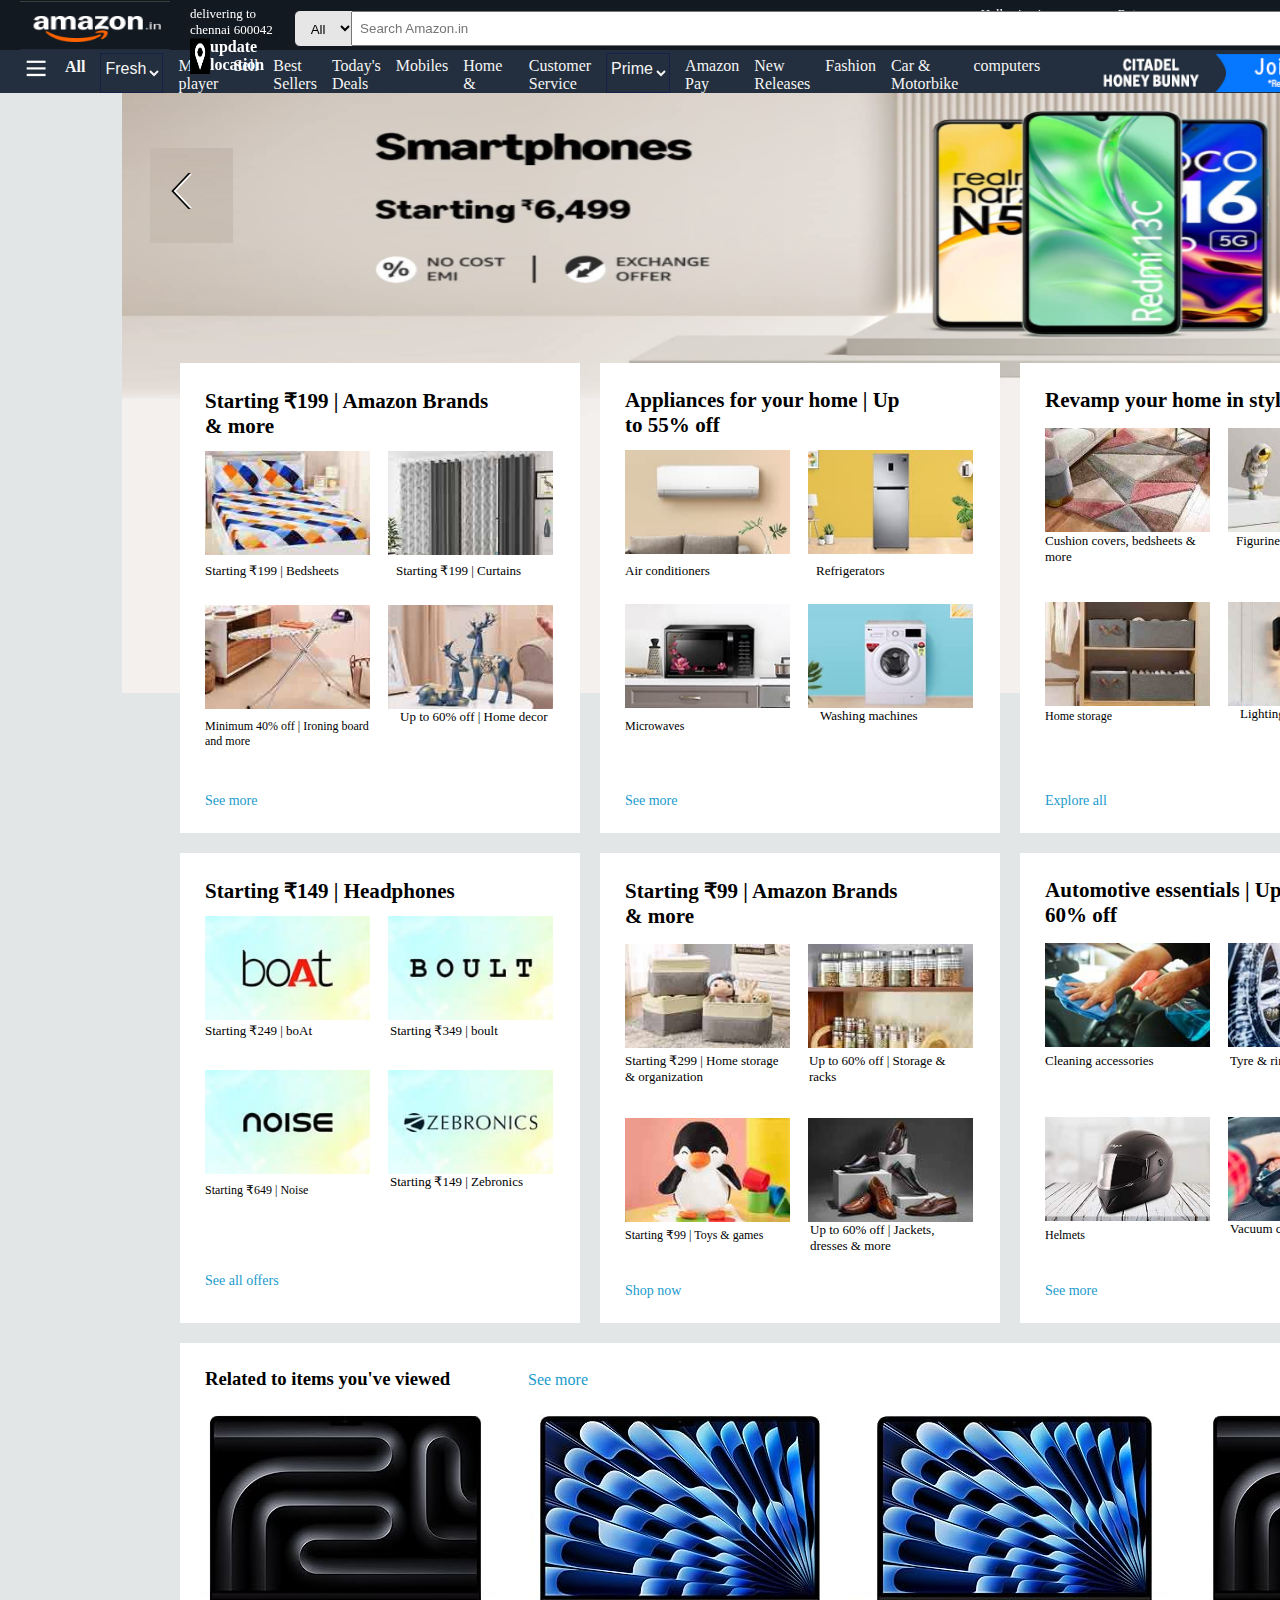
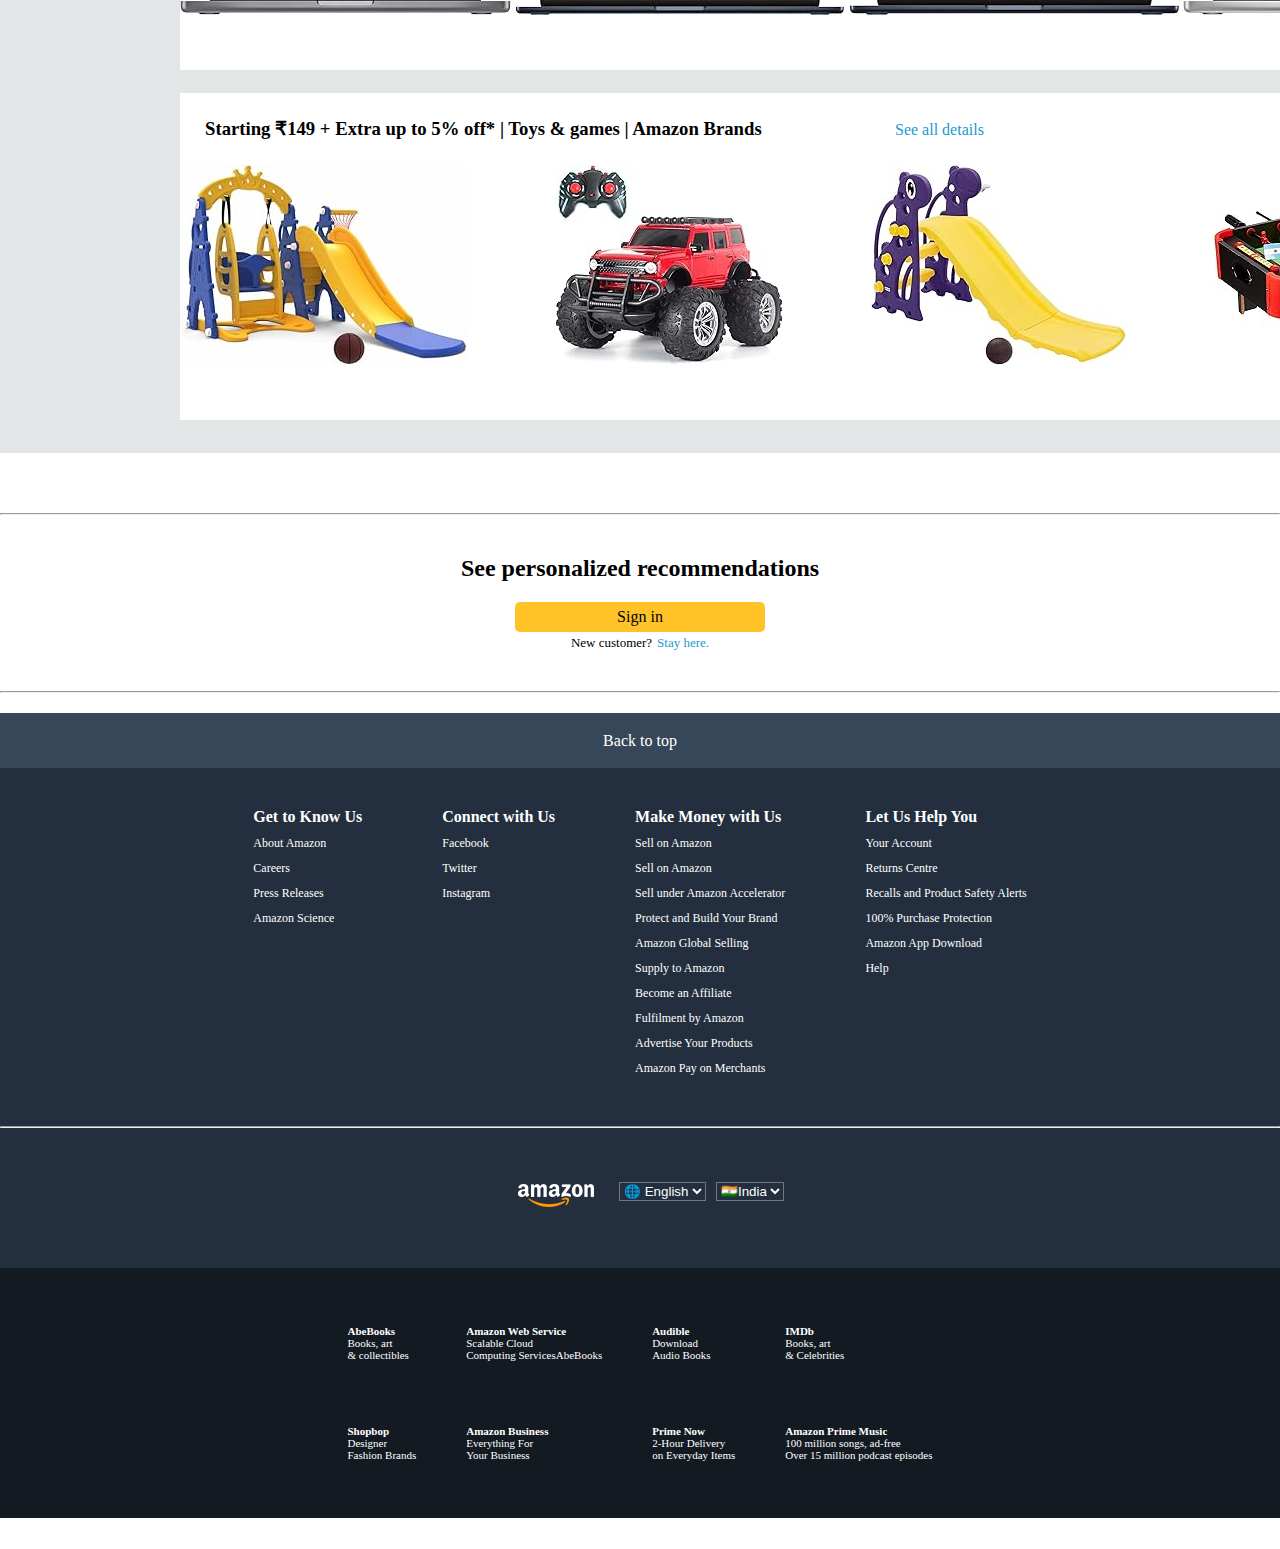
<file: index.html>
<!DOCTYPE html>
<html lang="en">

<head>
    <meta charset="UTF-8">
    <meta name="viewport" content="width=device-width, initial-scale=1.0">
    <title>Amazon clone</title>
    <link rel="stylesheet" href="./style.css">
</head>

<body>
    <div class="header" >
        <div class="amazon">
            <img src="./photos/amazon.png " height="50px" width="150px" alt="">
        </div>
        
        <div class="address">
            <p style="font-size: small; font-weight: lighter;">delivering to chennai 600042</p>
            <div class="address2">
                <img src="./photos/location.png" width="20px" alt="location">
                <p style="font-size: medium; font-weight: bolder;"> update location</p>
            </div>

        </div>
        <div class="input">

            <select class="category-drop" name="" id="">
                <option value="all">All</option>
                <option value="Electronics">Electronics</option>
                <option value="furniture">Furniture</option>
                <option value="toys">toys</option>
            </select>
            <input class="search" type="text" placeholder="Search Amazon.in" size="70px" height="60x">
            <div class="search_logo">
                <img src="./photos/search_logo.png" alt="search_logo" height="40px">
            </div>
        </div>
        <div class="language">
            <div class="location-flag">
                <img src="./photos/indian_flag.jpg" alt="indian_flag" width="23px">
            </div>
            <select name="" id="" class="language-drop">
                <option value="IND">EN</option>
                <option value="ENG">HINDI</option>
                <option value="AUS">JPN</option>
            </select>

        </div>
        <div class="sign-in">
            <p class="hello-sign"><a href="./sign-in.html" style="color: white;text-decoration: none;" target="_blank">Hello,sign in</a></p>
            <select name="" id="" class="sign-drop">
                <option value="accounts">Account & Lists</option>
            </select>
        </div>
        <div class="return">
            <p class="return-p">Returns</p>
            <p class="order-p">&Orders</p>
        </div>
        <div class="cart">
            <img src="./photos/cart.png" alt="cart" height="50px" width="90px">
        </div>
    </div>
    <div class="category" id="category">
        <div class="line-pic">
            <img src="./photos/lines.png" alt="lines" width="30px">
        </div>
        <p class="p-all">All</p>
        <select name="" id="" class="fresh">
            <option value="fresh">Fresh</option>
        </select>
        <p class="p-nav">MX player</p>
        <p class="p-nav">Sell</p>
        <p class="p-nav">Best Sellers</p>
        <p class="p-nav">Today's Deals</p>
        <p class="p-nav">Mobiles</p>
        <p class="p-nav">Home & Kitchen</p>
        <p class="p-nav">Customer Service</p>
        <select name="" id="" class="fresh">
            <option value="fresh">Prime</option>
        </select>
        <p class="p-nav">Amazon Pay</p>
        <p class="p-nav">New Releases</p>
        <p class="p-nav">Fashion</p>
        <p class="p-nav">Car & Motorbike</p>
        <p class="p-nav">computers</p>
        <div class="line-pic">
            <img src="./photos/ad.jpg" alt="lines" width="380px" height="40px">
        </div>
    </div>
    <div class="body" >
        <div class="bgad">
            <img src="./photos/bgadd.png" alt="adpic" width="1720px" height="600px">
        </div>
        <div class="products">
            <div class="item1">
                <div class="item1text">
                    <h3>Starting ₹199 | Amazon Brands</h3>
                    <h3>& more</h3>
                </div>
                <div class="item1grid">
                    <img src="./photos/item1/item11.jpg" alt="pic" height="104px" width="165px">
                    <img src="./photos/item1/item12.jpg" alt="pic" height="104px" width="165px">
                    <img src="./photos/item1/item13.jpg" alt="pic" height="104px" width="165px">
                    <img src="./photos/item1/item14.jpg" alt="pic" height="104px" width="165px">
                </div>
                <div class="item11info">
                    <P>Starting ₹199 | Bedsheets</P>
                </div>
                <div class="item12info">
                    <p>Starting ₹199 | Curtains</p>
                </div>
                <div class="item13info">
                    <p>Minimum 40% off | Ironing board and more</p>
                </div>
                <div class="item14info">
                    <p>Up to 60% off | Home decor</p>
                </div>
                <div class="item1seemore"><a href="" style="text-decoration: none; color: rgb(32, 155, 204);">See
                        more</a></div>
            </div>
            <div class="item2">
                <div class="item2text">
                    <h3>Appliances for your home | Up</h3>
                    <h3>to 55% off</h3>
                </div>
                <div class="item2grid">
                    <img src="./photos/item2/item21.jpg" alt="pic" height="104px" width="165px">
                    <img src="./photos/item2/item22.jpg" alt="pic" height="104px" width="165px">
                    <img src="./photos/item2/item23.jpg" alt="pic" height="104px" width="165px">
                    <img src="./photos/item2/item24.jpg" alt="pic" height="104px" width="165px">
                </div>
                <div class="item21info">
                    <P>Air conditioners</P>
                </div>
                <div class="item22info">
                    <p>Refrigerators</p>
                </div>
                <div class="item23info">
                    <p>Microwaves</p>
                </div>
                <div class="item24info">
                    <p>Washing machines</p>
                </div>
                <div class="item2seemore"><a href="" style="text-decoration: none; color: rgb(32, 155, 204);">See
                        more</a></div>
            </div>
            <div class="item3">
                <div class="item3text">
                    <h3>Revamp your home in style</h3>
                </div>
                <div class="item3grid">
                    <img src="./photos/item3/item31.jpg" alt="pic" height="104px" width="165px">
                    <img src="./photos/item3/item32.jpg" alt="pic" height="104px" width="165px">
                    <img src="./photos/item3/item33.jpg" alt="pic" height="104px" width="165px">
                    <img src="./photos/item3/item34.jpg" alt="pic" height="104px" width="165px">
                </div>
                <div class="item31info">
                    <P>Cushion covers, bedsheets & more</P>
                </div>
                <div class="item32info">
                    <p>Figurines, vases & more</p>
                </div>
                <div class="item33info">
                    <p>Home storage</p>
                </div>
                <div class="item34info">
                    <p>Lighting solutions</p>
                </div>
                <div class="item3seemore"><a href="" style="text-decoration: none; color: rgb(32, 155, 204);">Explore
                        all</a></div>
            </div>
            <div class="item41">
                <div class="item4grid">
                    <div>
                        <h3 class="item411">Sign in for your best</h3>
                        <h3 class="item411">experience</h3>
                        <p class="item412">Sign in securely</p>
                    </div>
                    <div class="item42">
                        <img src="./photos/item4/item4.png" alt="ad" height="300px" width="300px">
                    </div>
                </div>
            </div>
            <div class="item5">
                <div class="item5text">
                    <h3>Starting ₹149 | Headphones</h3>
                </div>
                <div class="item5grid">
                    <img src="./photos/item5/item51.jpg" alt="pic" height="104px" width="165px">
                    <img src="./photos/item5/item52.jpg" alt="pic" height="104px" width="165px">
                    <img src="./photos/item5/item53.jpg" alt="pic" height="104px" width="165px">
                    <img src="./photos/item5/item54.jpg" alt="pic" height="104px" width="165px">
                </div>
                <div class="item51info">
                    <P>Starting ₹249 | boAt</P>
                </div>
                <div class="item52info">
                    <p>Starting ₹349 | boult</p>
                </div>
                <div class="item53info">
                    <p>Starting ₹649 | Noise</p>
                </div>
                <div class="item54info">
                    <p>Starting ₹149 | Zebronics</p>
                </div>
                <div class="item5seemore"><a href="" style="text-decoration: none; color: rgb(32, 155, 204);">See all
                        offers</a></div>
            </div>
            <div class="item6">
                <div class="item6text">
                    <h3>Starting ₹99 | Amazon Brands </h3>
                    <h3>& more</h3>
                </div>
                <div class="item6grid">
                    <img src="./photos/item6/item61.jpg" alt="pic" height="104px" width="165px">
                    <img src="./photos/item6/item62.jpg" alt="pic" height="104px" width="165px">
                    <img src="./photos/item6/item63.jpg" alt="pic" height="104px" width="165px">
                    <img src="./photos/item6/item64.jpg" alt="pic" height="104px" width="165px">
                </div>
                <div class="item61info">
                    <P>Starting ₹299 | Home storage & organization</P>
                </div>
                <div class="item62info">
                    <p>Up to 60% off | Storage & racks</p>
                </div>
                <div class="item63info">
                    <p>Starting ₹99 | Toys & games</p>
                </div>
                <div class="item64info">
                    <p>Up to 60% off | Jackets, dresses & more</p>
                </div>
                <div class="item6seemore"><a href="" style="text-decoration: none; color: rgb(32, 155, 204);">Shop
                        now</a></div>
            </div>
            <div class="item7">
                <div class="item7text">
                    <h3>Automotive essentials | Up to</h3>
                    <h3>60% off</h3>
                </div>
                <div class="item7grid">
                    <img src="./photos/item7/item71.jpg" alt="pic" height="104px" width="165px">
                    <img src="./photos/item7/item72.jpg" alt="pic" height="104px" width="165px">
                    <img src="./photos/item7/item73.jpg" alt="pic" height="104px" width="165px">
                    <img src="./photos/item7/item74.jpg" alt="pic" height="104px" width="165px">
                </div>
                <div class="item71info">
                    <P>Cleaning accessories</P>
                </div>
                <div class="item72info">
                    <p>Tyre & rim care</p>
                </div>
                <div class="item73info">
                    <p>Helmets</p>
                </div>
                <div class="item74info">
                    <p>Vacuum cleaner</p>
                </div>
                <div class="item7seemore"><a href="" style="text-decoration: none; color: rgb(32, 155, 204);">See
                        more</a></div>
            </div>
            <div class="item8">
                <div class="item8text">
                    <h3>Automotive essentials | Up to</h3>
                    <h3>60% off</h3>
                </div>
                <div class="item8grid">
                    <img src="./photos/item8/item81.jpg" alt="pic" height="104px" width="165px">
                    <img src="./photos/item8/item82.jpg" alt="pic" height="104px" width="165px">
                    <img src="./photos/item8/item83.jpg" alt="pic" height="104px" width="165px">
                    <img src="./photos/item8/item84.jpg" alt="pic" height="104px" width="165px">
                </div>
                <div class="item81info">
                    <P>Cleaning accessories</P>
                </div>
                <div class="item82info">
                    <p>Tyre & rim care</p>
                </div>
                <div class="item83info">
                    <p>Helmets</p>
                </div>
                <div class="item84info">
                    <p>Vacuum cleaner</p>
                </div>
                <div class="item8seemore"><a href="" style="text-decoration: none; color: rgb(32, 155, 204);">See
                        more</a></div>
            </div>
            <div class="item9">
                <div class="item91">
                    <h3>Related to items you've viewed</h3>
                    <a href="" style="text-decoration: none; color: rgb(32, 155, 204);" class="item911">See more</a>
                </div>
                <div class="item92">
                    <img src="./photos/item9/item91.jpg" alt="lap" style="padding-left: 0px;">
                    <img src="./photos/item9/item92.jpg" alt="lap">
                    <img src="./photos/item9/item93.jpg" alt="lap">
                    <img src="./photos/item9/item94.jpg" alt="lap">
                    <img src="./photos/item9/item95.jpg" alt="lap" style="padding-right: 0px;">
                </div>
            </div>
            <div class="item10">
                <div class="item101">
                    <h3>Starting ₹149 + Extra up to 5% off* | Toys & games | Amazon Brands</h3>

                    <a href="" style="text-decoration: none; color: rgb(32, 155, 204);" class="item1011">See all
                        details</a>
                </div>
                <div class="item102">
                    <img src="./photos/item10/item101.jpg" alt="lap" style="padding-left: 0px;">
                    <img src="./photos/item10/item102.jpg" alt="lap">
                    <img src="./photos/item10/item103.jpg" alt="lap">
                    <img src="./photos/item10/item104.jpg" alt="lap">
                    <img src="./photos/item10/item105.jpg" alt="lap" style="padding-right: 0px;">
                </div>

            </div>
            <div class="sponsor">Sponsoredⓘ</div>
        </div>

        <div class="footer1">
            <hr>
            <h2 style="padding-top: 40px;">See personalized recommendations</h2>
            <p class="sign-p">Sign in</p>
            <div class="customer" style="padding-bottom: 40px;">
                <p>New customer?</p>
                <a href="" style="text-decoration: none; color: rgb(32, 155, 204);">Stay here.</a>
            </div>
            <hr>
        </div>
        <div class="back2top">
            <a href="#category" style="color: white; text-decoration: none;" >Back to top</a>
        </div>
        <div class="footer2">
            <div class="info">
                <div class="info1">
                    <p class="topic">Get to Know Us</p>
                    <p class="content">About Amazon</p>
                    <p class="content">Careers</p>
                    <p class="content">Press Releases</p>
                    <p class="content">Amazon Science</p>
                </div>
                <div class="info2">
                    <p class="topic">Connect with Us</p>
                    <p class="content">Facebook</p>
                    <p class="content">Twitter</p>
                    <p class="content">Instagram</p>
                </div>
                <div class="info3">
                    <p class="topic">Make Money with Us</p>
                    <p class="content">Sell on Amazon</p>
                    <p class="content">Sell on Amazon</p>
                    <p class="content">Sell under Amazon Accelerator</p>
                    <p class="content">Protect and Build Your Brand</p>
                    <p class="content">Amazon Global Selling</p>
                    <p class="content">Supply to Amazon</p>
                    <p class="content">Become an Affiliate</p>
                    <p class="content">Fulfilment by Amazon</p>
                    <p class="content">Advertise Your Products</p>
                    <p class="content">Amazon Pay on Merchants </p>
                </div>
                <div class="info4">
                    <p class="topic">Let Us Help You</p>
                    <p class="content">Your Account</p>
                    <p class="content">Returns Centre</p>
                    <p class="content">Recalls and Product Safety Alerts</p>
                    <p class="content">100% Purchase Protection</p>
                    <p class="content">Amazon App Download</p>
                    <p class="content">Help</p>
                </div>
            </div>
            <hr>
            <div class="about">
                <img src="./photos/amazons.png" alt="">
                <div>
                    <select name="" id="" style="background-color: #232f3e; color: white;">
                        <option value="eng">🌐 English </option>
                        <option value="tam">🌐 Tamil</option>
                    </select>
                </div>
                <select name="" id="" style="background-color: #232f3e; color: white;">
                    <option value="ind">🇮🇳India</option>
                </select>
            </div>
        </div>

    </div>
    <div class="footer3">
        <div class="grid1">
            <p class="f11">AbeBooks</p>
            <p class="f1">Books, art</p>
            <p class="f1">& collectibles</p>
        </div>
        <div class="grid1">
            <p class="f11">Amazon Web Service</p>
            <p class="f1">Scalable Cloud</p>
            <p class="f1">Computing ServicesAbeBooks</p>
        </div>

        <div class="grid1">
            <p class="f11">Audible</p>
            <p class="f1">Download</p>
            <p class="f1">Audio Books</p>
        </div>
        <div class="grid1">
            <p class="f11">IMDb</p>
            <p class="f1">Books, art</p>
            <p class="f1">& Celebrities</p>
        </div>
        <div class="grid1">
            <p class="f11"> Shopbop</p>
            <p class="f1">Designer</p>
            <p class="f1">Fashion Brands</p>
        </div>
        <div class="grid1">
            <p class="f11">Amazon Business</p>
            <p class="f1">Everything For</p>
            <p class="f1">Your Business</p>
        </div>
        <div class="grid1">
            <p class="f11">Prime Now</p>
            <p class="f1">2-Hour Delivery</p>
            <p class="f1">on Everyday Items</p>
        </div>
        <div class="grid1">
            <p class="f11"> Amazon Prime Music</p>
            <p class="f1">
                100 million songs, ad-free</p>
            <p class="f1">
                Over 15 million podcast episodes </p>
        </div>
        <div class="footer4">
            <p>Conditions of Use & Sale</p>
            <p>Privacy Notice</p>
            <p>Interest-Based Ads </p>
            </p>

        </div>
        <div class="footer5">
            <p>© 1996-2024, Amazon.com, Inc. or its affiliates</p>
        </div>

        

    </div>
    <div class="back"><img src="./photos/back.png" alt="back"></div>
    <div class="next"><img src="./photos/next.png" alt="next"></div>
</body>

</html>
</file>
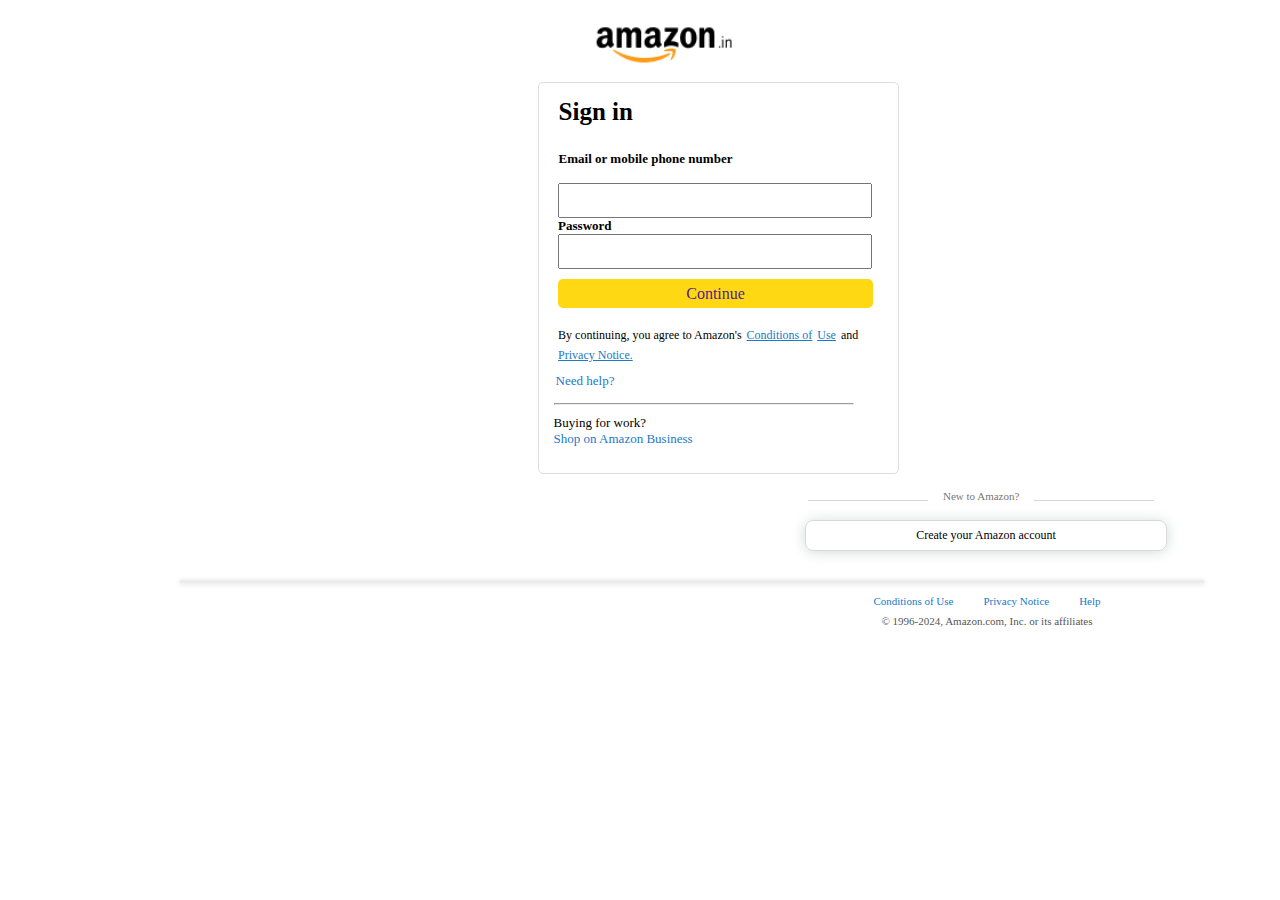
<file: sign-in.html>
<!DOCTYPE html>
<html lang="en">

<head>
    <meta charset="UTF-8">
    <meta name="viewport" content="width=device-width, initial-scale=1.0">
    <title>Sign-in</title>
    <link rel="stylesheet" href="./sign-in.css">
    <script src="./sign-in.js"></script>
</head>

<body>

    <div class="logo">
        <img src="./photos/sign_amazon.png" alt="sign-in" height="50px">
    </div>
    <div class="form">
        <div class="space1">
            <p class="p1">Sign in </p>
            <p class="p2">Email or mobile phone number </p>
        </div>
        <div class="input">
            <input type="text" class="input1" id="name">
            <p class="pp">Password</p>
            <input type="password" class="pass" id="pass">
            <p class="continue">
                <a href="" style="text-decoration: none;" onclick="contin(event)">Continue</a>
            </p>
        </div>

        <div class="space2">

            <p>By continuing, you agree to Amazon's </p>
            <a href="" style="color: #2079c8;">Conditions of </a>
            <a href="" style="color:#2079c8 ;">Use </a>
            <p>and</p>
            <a href="" style="color: #2079c8;">Privacy Notice. </a>
        </div></span>
        <a href="" class="need" style="text-decoration: none; color: #2079c8;">Need help? </a>
        <div class="space3">
            <hr style="color: #fcfdfd; margin-bottom: 10px;">
            <p style="font-size: 13px;">Buying for work? </p>
            <a href="" style="text-decoration: none;color: #2079c8">Shop on Amazon Business</a>
        </div>
    </div>
    <div class="newtoamazon">
        <div style="width: 120px; height: 1px;background-color: #d5d9d9; margin-top: 10px;"></div>
        <p class="p3">New to Amazon?</p>
        <div style="width: 120px; height: 1px;background-color: #d5d9d9; margin-top: 10px;"></div>
    </div>
    <p class="p4">Create your Amazon account </p>
    <div class="line"></div>
    <div class="footer1">
        <a href="" style="text-decoration: none; color: #2079c8">Conditions of Use </a>
        <a href="" style="text-decoration: none; color: #2079c8">Privacy Notice </a>
        <a href="" style="text-decoration: none; color: #2079c8">Help</a>
    </div>
    <p class="p5">© 1996-2024, Amazon.com, Inc. or its affiliates </p>

</body>

</html>
</file>
<file: style.css>
*{
    margin: 0px;
    padding: 0px;
    scroll-behavior: smooth;
}
.header{
    display: flex;
    height: 50px;
    width: 100%;
    background-color: #131921;
    
    gap:0px;
    position: sticky;
    top:0px;
    z-index: 5;
}

.address{
    width: 200px;
    padding-left: 20px;
    padding-right: 0px;
    padding-top: 6px;
    color: white;
    top: 6px;
    
}
.input{
    display: inline-flex;
    padding-left: 0px;
    padding-top: 10px;
    height: 55px;
    position: relative;
    width: 1080px;
}
.amazon{
    padding-left: 20px;

}
.back{
    position: absolute;
    left: 150px;
    top: 148px;
}
.next{
    position: absolute;
    left: 1740px;
    top: 148px;
}
.search{
    position: absolute;
    left: 63px;
    width: 1008px;
    height: 31px;
    margin-left: 0px;
    padding-left: 7px;
    top: 11px;
}
.category-drop{
    position: absolute;
   
    width: 60px;
    height: 37px;
    text-align: center;
    /* position: absolute; */
    margin-right: 0px;
    left: 6px;
    padding: 10px;
    background-color: #e6e6e6;
    border-color:  #131921;;
    border-end-end-radius: 0px;
    border-top-left-radius: 6px;
    border-bottom-left-radius: 6px;
}
.address2{
    display: flex;
}
.search_logo{
  position: absolute;
  top: 8px;
  left: 1080px;
}
.language{
    display: flex;
    align-items: center;
    
}
.location-flag{
    margin-top: 15px;
    height: 23px;    
    margin-left: 80px;

}
.language-drop{
    padding-left: 0px;
    margin-top: 12px;
    height: 23px;
    width: 60px;
    color: white;
    border-color:#131921 ;
    background-color:#131921 ;
}
.sign-in{
    color: white;
    background-color:#131921;
}
.sign-drop{
    background-color:#131921;
    color: white;
    font-size: 15px;
    font-weight:bolder;
    border-color: #131921;
}
.hello-sign{
    margin-top: 6px;
    font-size: small;
    font-weight: lighter;
}
.return{
    color: white;
    
}
.return-p{
    margin-top: 6px;
    font-size: small;
    font-weight: lighter;
}
.order-p{
    color: white;
    font-weight: bolder;
}
.cart{
    margin-left: 10px;
}
.category{
    display: flex;
    height: 40px;
    width: 100%;
    background-color:#232f3e;
    position: relative;
    gap:15px;
    padding-top: 3px;
}
.line-pic{
    padding-left: 20px;
}
.p-all{
    color: whitesmoke;
    padding-top: 5px;
    font-size: 16px;
    font-weight: bolder;
}
.fresh{
    background-color:#232f3e;    
    color: whitesmoke;
    padding-bottom: 9px;
    font-size: 16px;
    border-color:rgb(21, 33, 70) ;
}
.p-nav{
    margin-top: 4px;
    color: whitesmoke;
    font-size: 16px;
}


.body{
    display: grid;
    height:1960px ;
    position: relative;
    background-color: #e3e6e6;
    /* grid-template-columns: auto auto auto ; */
    gap: 10px;
}

.bgad{
    position: absolute;
    left: 122px;
    
}
.products{
    position: absolute;
    display: grid;
}

/* item1 */
.item1{
    position: absolute;
    height: 420px;
    width: 350px;
    background-color: white;
    left: 180px;
    top: 270px;
    padding: 25px;
}
.item1grid{
    /* position: absolute; */
    display: grid;
    grid-template-columns: auto auto;
    column-gap: 15px;
    row-gap: 50px;
    top: 350px;
    left: 270px;
    margin-top: 12px;
    /* background-color: white; */

}
.item1text{
    /* position: absolute; */
    width: 348px;
    left: 270px;
    top: 290px;
    font-size: 18px;
    /* background-color: white; */
    
}
.item11info{
    display: flex;
    position: absolute;
    top: 200px;
    width: 165px;
    font-size: 13px;
}
.item12info{
    /* display: flex; */
    position: absolute;
    top: 200px;
    width: 165px;
    font-size: 13px;
    left: 216px;
}
.item13info{
    display: flex;
    position: absolute;
    top: 356px;
    width: 165px;
    font-size: 12px;
}
.item14info{
    position: absolute;
    /* top: 110x; */
    left: 220px;
    width: 165px;
    font-size: 13px;
}
.item1seemore{
    position: absolute;
    top: 430px;
    
    font-size: 14px;
}


/* item2 */
.item2{
    position: absolute;
    height: 420px;
    width: 350px;
    background-color: white;
    left: 600px;
    top: 270px;
    padding: 25px;

}
.item2grid{
    display: grid;
    grid-template-columns: auto auto;
    column-gap: 15px;
    row-gap: 50px;
    top: 350 px;
    left: 200px;
    margin-top: 12px;
}
.item2text{
    /* position: absolute; */
    width: 348px;
    left: 270px;
    top: 290px;
    font-size: 18px;
    /* background-color: white; */
    
}
.item21info{
    display: flex;
    position: absolute;
    top: 200px;
    width: 165px;
    font-size: 13px;
}
.item22info{
    /* display: flex; */
    position: absolute;
    top: 200px;
    width: 165px;
    font-size: 13px;
    left: 216px;
}
.item23info{
    display: flex;
    position: absolute;
    top: 356px;
    width: 165px;
    font-size: 12px;
}
.item24info{
    position: absolute;
    /* top: 110x; */
    left: 220px;
    width: 165px;
    font-size: 13px;
}
.item2seemore{
    position: absolute;    
    font-size: 14px;
    top: 430px;
}


/* item3 */

.item3{
    position: absolute;
    height: 420px;
    width: 350px;
    background-color: white;
    left: 1020px;
    top: 270px;
    padding: 25px;
}
.item3grid{
    /* position: absolute; */
    display: grid;
    grid-template-columns: auto auto;
    column-gap: 15px;
    row-gap: 70px;
    top: 350px;
    left: 270px;
    margin-top: 15px;
    /* background-color: white; */
}
.item3text{
    /* position: absolute; */
    width: 348px;
    left: 270px;
    top: 290px;
    font-size: 18px;
    /* background-color: white; */   
}
.item31info{
    display: flex;
    position: absolute;
    top: 170px;
    width: 165px;
    font-size: 13px;
}
.item32info{
    /* display: flex; */
    position: absolute;
    top: 170px;
    width: 165px;
    font-size: 13px;
    left: 216px;
}
.item33info{
    display: flex;
    position: absolute;
    top: 346px;
    width: 165px;
    font-size: 12px;
}
.item34info{
    position: absolute;
    /* top: 110x; */
    left: 220px;
    width: 165px;
    font-size: 13px;
}
.item3seemore{
    position: absolute;
    top: 430px;
    
    font-size: 14px;
}


/* item4 */

.item41{
    position: absolute;
    background-color: white;
    width: 300px;
    padding: 25px;
    left: 1440px;
    top: 270px;
}
.item411{
    font-size: 20px;    
}
.item412{
    display: flex;
    background-color: #ffd814;
    justify-content: center;
    align-items: center;
    border-radius: 20px;
    margin-top: 10px;
    height: 30px;
}
.item42{
    position: absolute;
    top: 165px;
}

/* sponsor */
.sponsor{
    position: absolute;
    top: 732px;
    left: 1690px;
    font-size: 13px;
    color: #626262;
}

/* item5 */
.item5{
    position: absolute;
    height: 420px;
    width: 350px;
    background-color: white;
    left: 180px;
    top: 760px;
    padding: 25px;
}
.item5grid{
    /* position: absolute; */
    display: grid;
    grid-template-columns: auto auto;
    column-gap: 15px;
    row-gap: 50px;
    top: 350px;
    left: 270px;
    margin-top: 12px;
    /* background-color: white; */

}
.item5text{
    /* position: absolute; */
    width: 348px;
    left: 270px;
    top: 290px;
    font-size: 18px;
    /* background-color: white; */
    
}
.item51info{
    display: flex;
    position: absolute;
    top: 170px;
    width: 165px;
    font-size: 13px;
}
.item52info{
    /* display: flex; */
    position: absolute;
    top: 170px;
    width: 165px;
    font-size: 13px;
    left: 210px;
}
.item53info{
    display: flex;
    position: absolute;
    top: 330px;
    width: 165px;
    font-size: 12px;
}
.item54info{
    position: absolute;
    /* top: 110x; */
    left: 210px;
    width: 165px;
    font-size: 13px;
}
.item5seemore{
    position: absolute;
    top: 420px;
    
    font-size: 14px;
}

/* item6 */

.item6{
    position: absolute;
    height: 420px;
    width: 350px;
    background-color: white;
    left: 600px;
    top: 760px;
    padding: 25px;
}
.item6grid{
    /* position: absolute; */
    display: grid;
    grid-template-columns: auto auto;
    column-gap: 15px;
    row-gap: 70px;
    top: 350px;
    left: 270px;
    margin-top: 15px;
    /* background-color: white; */
}
.item6text{
    /* position: absolute; */
    width: 348px;
    left: 270px;
    top: 290px;
    font-size: 18px;
    /* background-color: white; */   
}
.item61info{
    display: flex;
    position: absolute;
    top:200px;
    width: 165px;
    font-size: 13px;
}
.item62info{
    /* display: flex; */
    position: absolute;
    top: 200px;
    width: 165px;
    font-size: 13px;
    left: 209px;
}
.item63info{
    display: flex;
    position: absolute;
    top: 375px;
    width: 165px;
    font-size: 12px;
}
.item64info{
    position: absolute;
    /* top: 110x; */
    left: 210px;
    width: 165px;
    font-size: 13px;
}
.item6seemore{
    position: absolute;
    top: 430px;
    
    font-size: 14px;
}

/* item7 */
.item7{
    position: absolute;
    height: 420px;
    width: 350px;
    background-color: white;
    left: 1020px;
    top: 760px;
    padding: 25px;
}
.item7grid{
    /* position: absolute; */
    display: grid;
    grid-template-columns: auto auto;
    column-gap: 15px;
    row-gap: 70px;
    top: 350px;
    left: 270px;
    margin-top: 15px;
    /* background-color: white; */
}
.item7text{
    /* position: absolute; */
    width: 348px;
    left: 270px;
    top: 700px;
    font-size: 18px;
    /* background-color: white; */   
}
.item71info{
    display: flex;
    position: absolute;
    top: 200px;
    width: 165px;
    font-size: 13px;
}
.item72info{
    /* display: flex; */
    position: absolute;
    top: 200px;
    width: 165px;
    font-size: 13px;
    left: 210px;
}
.item73info{
    display: flex;
    position: absolute;
    top: 375px;
    width: 165px;
    font-size: 12px;
}
.item74info{
    position: absolute;
    /* top: 110x; */
    left: 210px;
    width: 165px;
    font-size: 13px;
}
.item7seemore{
    position: absolute;
    top: 430px;
    
    font-size: 14px;
}

/* item8 */
.item8{
    position: absolute;
    height: 420px;
    width: 350px;
    background-color: white;
    left: 1450px;
    top: 760px;
    padding: 25px;
}
.item8grid{
    /* position: absolute; */
    display: grid;
    grid-template-columns: auto auto;
    column-gap: 15px;
    row-gap: 70px;
    top: 350px;
    left: 270px;
    margin-top: 15px;
    /* background-color: white; */
}
.item8text{
    /* position: absolute; */
    width: 348px;
    left: 270px;
    top: 290px;
    font-size: 18px;
    /* background-color: white; */   
}
.item81info{
    display: flex;
    position: absolute;
    top: 200px;
    width: 165px;
    font-size: 13px;
}
.item82info{
    /* display: flex; */
    position: absolute;
    top: 200px;
    width: 165px;
    font-size: 13px;
    left: 210px;
}
.item83info{
    display: flex;
    position: absolute;
    top: 375px;
    width: 165px;
    font-size: 12px;
}
.item84info{
    position: absolute;
    /* top: 110x; */
    left: 210px;
    width: 165px;
    font-size: 13px;
}
.item8seemore{
    position: absolute;
    top: 430px;
    
    font-size: 14px;
}
.item9{
    position: absolute;
    top: 1250px;
    background-color: white;
    left: 180px;
    padding: 25px;
    width: 1620px;
}
.item91{
    display: flex;

}
.item92{
    position: absolute;
    display:grid ;
    grid-template-columns: auto auto auto auto auto;
    padding-top: 25px;
    padding-bottom: 55px;
    left: 0px;
    width: 1670px;
    height: 200px;
    background-color: white;
}
.item911{
    position: absolute;
    top: 28px;
    left: 348px;
}

/* item 10 */
.item10{
    position: absolute;
    top: 1600px;
    background-color: white;
    left: 180px;
    padding: 25px;
    width: 1620px;
}
.item101{
    display: flex;

}
.item102{
    position: absolute;
    display:grid ;
    grid-template-columns: auto auto auto auto auto;
    padding-top: 25px;
    padding-bottom: 55px;
    left: 0px;
    width: 1670px;
    height: 200px;
    background-color: white;
}
.item1011{
    position: absolute;
    top: 28px;
    left: 715px;
}
.footer1{
    position: absolute;
    top: 2020px;
    width: 100%;   
    text-align: center;
    height: 180px; 
}
.sign-p{
    display: inline-flex;
    width: 250px;
    height: 30px;
    justify-content: center;
    align-items: center;
    border-radius: 5px;
    background-color: #ffc328;
    margin-top: 20px;
}
.customer{
    display: flex;
    width: 100%;
    justify-content: center;
    font-size: small;
    gap: 5px;
    padding-top: 3px;
}
.back2top{
    position: absolute;
    display: flex;
    justify-content: center;
    align-items: center;
    top: 2220px;
    width: 100%;
    height: 55px;
    background-color: #37475a;
    color: white;

}
.footer2{
    position: relative;
    top: 2275px;
    width: 100%;
    height: 500px;
    background-color: #232f3e;
}
.info{
    display: flex;
    justify-content: center;
    color: white;
    gap: 80px;
    padding-bottom: 50px;
}
.info1,.info2,.info3,.info4{
    display: flex;
    padding-top: 40px;
    row-gap: 10px;
    flex-direction: column;
}
.topic{
    font-weight: bold;
}
.content{
    font-size: 12px;
    font-weight: lighter;
}
.about{
    height: 127px;
    width: 100%;
    display: flex;
    justify-content: center;
    align-items: center;
    gap: 10px;
}
.footer3{
    position: relative;
    top: 815px;
    height: 250px;
    width: 100%;
    color: white;
    background-color: #131a22;
    display: grid;
    grid-template-columns: auto auto auto auto;
    justify-content: center;
    align-content: center;
    row-gap: 10px;
    column-gap: 50px;
    grid-template-rows: 90px ;
    padding-bottom: 0px;

}   
.f1{
    font-size: 11px;
    font-weight: lighter;
}
.f11{
    font-size: 11px;
    font-weight: bold;
}
.footer4{
    display: flex;
    position: absolute;
    justify-content: center;
    top: 220px;
    font-size: 10px;
    padding-top: 30px;
    width: 100%;
    gap: 25px;
}
.footer5{
    padding-top: 30px;
    display: flex;
    position: absolute;
    justify-content: center;
    top: 240px;
    font-size: 10px;
    width: 100%;
    gap: 25px;
}
</file>
<file: sign-in.css>
*{
    margin: 0px;
    padding: 0px;
}
.logo{
    position: absolute;
    width: 100%;
    display: flex;
    left: 20px;
    justify-content: center;
}
.form{
    position: relative;
    display: flex;
    justify-content: center;
    border: 1px;
    width: 359px;
    margin-top: 17px;
    border-radius: 5px;
    left: 42%;
    top: 65px;
    height: 390px;
    border-style: solid;
    border-color: #dddddd;
}
.space1{
    position: absolute;
    left:20px;
    top: 15px;
    
    

}
.p1{
    font-size: 25px;
    font-weight: bolder;
}
.p2{
    margin-top: 25px;
    font-size:13px;
    font-weight: bold;
}
.input{
    position: absolute;
    top: 100px;
    width: 320px;
}
.pp{
    font-size:13px;
    font-weight: bold;
}
.input1,.pass{
    width: 310px;
    height: 31px;
}
.continue{
    justify-content: center;
    align-items: center;
    position: absolute;
    display: flex;
    background-color: #ffd814;
    margin: 10px;
    border-radius: 5px;
    height: 29px;
    width: 315px;
    left: -10px;
}
.space2{
    position: absolute;
    top: 230px;
    padding: 15px;
    display: flex;
    flex-wrap: wrap;
    font-size: 12px;
    gap: 5px;
    width: 320px;
}
.need{
    position: absolute;
    top: 290px;
    /* display: flex;
    justify-content: flex-start; */
    left: 17px;
    font-size: 13px;
}
.space3{
    position: absolute;
    top: 320px;
    left: 15px;    
    font-size: 13px;
    width: 300px;
}
.newtoamazon{
    display: flex;
    position: absolute;
    left: 808px;
    top: 490px;
    gap: 15px;
}
.p3{
    font-size: 11px;
    color: #777777;
}
.p4{
    font-size: 12px;
    position: absolute;
    top: 520px;
    left: 805px;
    width: 360px;
    height: 29px;
    border-color: #d5d9d9;
    border-style: solid;
    border-radius: 8px;
    border-width: 1px;
    display: flex;
    justify-content: center;
    align-items: center;
    box-shadow:0px 1px 14px 0px #d5d9d9 ;
}
.line{
    height: 3px;
    width: 80%;
    background-color: #ebebeb;
    position: absolute;
    top: 580px;
    left: 180px;
    box-shadow: 0px 1px 5px 1px #eaeaea;
}
.footer1{
    display: flex;
    position: absolute;
    top: 595px;
    left: 807px;
    width: 360px;
    justify-content: center;
    gap: 30px;
    font-size: 11px;
    ;
}
.p5{
    position: absolute;
    top: 615px;
    left: 807px;
    height: 50px;
    width: 360px;
    font-size: 11px;
    display: flex;
    justify-content: center;
    color: #565656;
}
</file>
